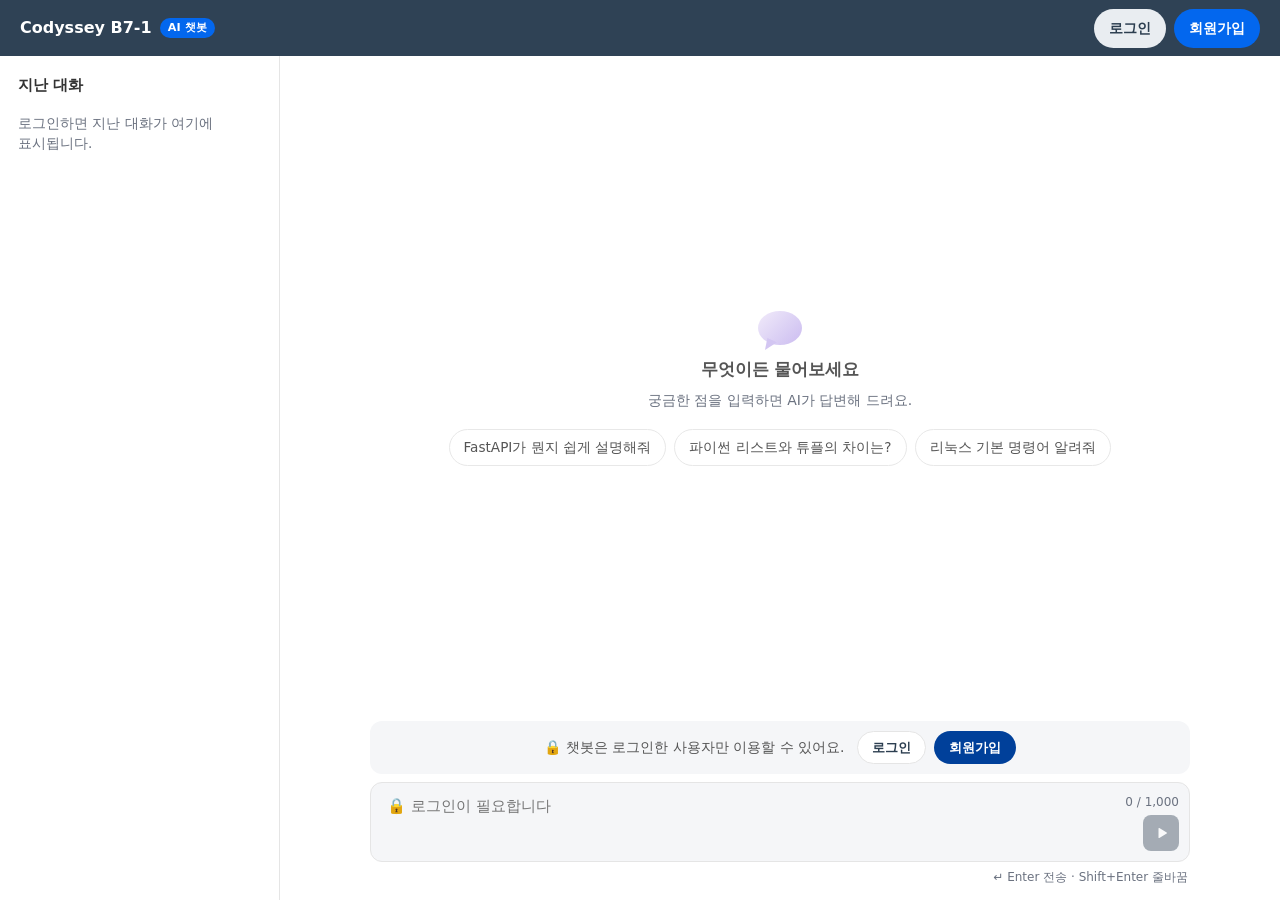
<file: templates/index.html>
<!DOCTYPE html>
<html lang="ko">
<head>
  <meta charset="UTF-8">
  <meta name="viewport" content="width=device-width, initial-scale=1.0">
  <title>Codyssey B7-1 AI Chatbot</title>
  <link rel="stylesheet" href="/static/css/style.css">
</head>
<body>
  <!--
    [권태현 전담] 웹 챗봇 단일 페이지 인터페이스
    질문 입력과 AI 응답을 같은 화면의 말풍선으로 보여줍니다.
  -->
  <header class="app-header">
    <button type="button" id="sidebar-toggle" class="icon-btn sidebar-toggle" aria-label="지난 대화 보기" aria-controls="history-sidebar" aria-expanded="false">☰</button>
    <h1 class="app-title">
      <span class="app-title-text">Codyssey B7-1</span>
      <span class="app-badge">AI 챗봇</span>
    </h1>
    <div id="auth-info" class="auth-info"></div>
  </header>

  <div id="error-banner" class="error-banner" role="alert" hidden>
    <span id="error-banner-text" class="error-banner-text"></span>
    <button type="button" id="error-banner-close" class="icon-btn" aria-label="안내 닫기">✕</button>
  </div>

  <div class="app-body">
    <aside id="history-sidebar" class="history-sidebar" aria-label="지난 대화">
      <div class="sidebar-header">
        <h2 class="sidebar-title">지난 대화</h2>
        <span id="history-count" class="history-count" hidden></span>
      </div>
      <p id="history-status" class="history-status">로그인하면 지난 대화가 여기에 표시됩니다.</p>
      <ul id="history-list" class="history-list"></ul>
    </aside>
    <div id="sidebar-backdrop" class="sidebar-backdrop" hidden></div>

    <main class="chat-panel">
      <section id="chat-messages" class="chat-messages" role="log" aria-live="polite" aria-label="대화 내용">
        <!-- 대화가 없을 때만 보이는 안내 (말풍선이 생기면 CSS가 숨김) -->
        <div class="welcome empty-state">
          <span class="empty-icon" aria-hidden="true"></span>
          <p class="empty-title">무엇이든 물어보세요</p>
          <p class="empty-desc">궁금한 점을 입력하면 AI가 답변해 드려요.</p>
          <div class="suggestions" role="group" aria-label="추천 질문">
            <button type="button" class="suggestion-chip">FastAPI가 뭔지 쉽게 설명해줘</button>
            <button type="button" class="suggestion-chip">파이썬 리스트와 튜플의 차이는?</button>
            <button type="button" class="suggestion-chip">리눅스 기본 명령어 알려줘</button>
          </div>
        </div>
      </section>

      <!-- 비로그인 상태가 기본: 로그인이 확인되면 app.js가 안내를 숨기고 입력창을 풀어줌 -->
      <div id="login-notice" class="login-notice">
        <span>🔒 챗봇은 로그인한 사용자만 이용할 수 있어요.</span>
        <span class="login-notice-actions">
          <button type="button" class="btn btn-secondary" data-open-modal="login">로그인</button>
          <button type="button" class="btn btn-primary" data-open-modal="register">회원가입</button>
        </span>
      </div>

      <form id="chat-form" class="chat-form" autocomplete="off">
        <div class="composer">
          <label for="chat-input" class="visually-hidden">질문 입력</label>
          <textarea id="chat-input" name="prompt" rows="1" placeholder="🔒 로그인이 필요합니다" disabled></textarea>
          <span id="char-count" class="char-count">0 / 1,000</span>
          <button type="submit" id="send-btn" class="send-btn" aria-label="전송" disabled>
            <svg viewBox="0 0 24 24" aria-hidden="true" focusable="false"><path fill="currentColor" d="M6 4.5v15a1 1 0 0 0 1.5.86l12.5-7.5a1 1 0 0 0 0-1.72L7.5 3.64A1 1 0 0 0 6 4.5z"/></svg>
          </button>
        </div>
        <div class="chat-form-footer">
          <p id="input-hint" class="input-hint" role="alert" hidden></p>
          <span class="keyboard-hint">↵ Enter 전송 · Shift+Enter 줄바꿈</span>
        </div>
      </form>
    </main>
  </div>

  <dialog id="auth-modal" class="modal" aria-labelledby="auth-modal-title">
    <div class="modal-content">
      <div class="modal-header">
        <h2 id="auth-modal-title" class="modal-title">Codyssey 챗봇 계정</h2>
        <button type="button" class="icon-btn" data-close-modal aria-label="닫기">✕</button>
      </div>

      <div class="modal-tabs" role="tablist" aria-label="로그인 또는 회원가입">
        <button type="button" id="tab-login" class="modal-tab" role="tab" data-auth-mode="login" aria-controls="login-form" aria-selected="true">로그인</button>
        <button type="button" id="tab-register" class="modal-tab" role="tab" data-auth-mode="register" aria-controls="register-form" aria-selected="false">회원가입</button>
      </div>

      <form id="login-form" class="auth-form" role="tabpanel" aria-labelledby="tab-login">
        <label>
          <span class="field-label">아이디</span>
          <input name="username" type="text" autocomplete="username" autocapitalize="none" spellcheck="false" required>
        </label>
        <label>
          <span class="field-label">비밀번호</span>
          <input name="password" type="password" autocomplete="current-password" required>
        </label>
        <p id="login-message" class="form-message" aria-live="polite"></p>
        <button type="submit" class="btn btn-primary">로그인</button>
      </form>

      <form id="register-form" class="auth-form" role="tabpanel" aria-labelledby="tab-register" hidden>
        <label>
          <span class="field-label">아이디 <span class="field-hint">영문·숫자 3~50자</span></span>
          <!-- 신재은 회원가입 규칙(UserCreate)과 같게: 영문 대소문자·숫자만 3~50자 -->
          <input name="username" type="text" autocomplete="username" autocapitalize="none" spellcheck="false" minlength="3" maxlength="50" pattern="[A-Za-z0-9]+" title="영문과 숫자만, 3~50자로 입력해주세요." required>
        </label>
        <label>
          <span class="field-label">비밀번호 <span class="field-hint">4~100자</span></span>
          <input name="password" type="password" autocomplete="new-password" minlength="4" maxlength="100" required>
        </label>
        <label>
          <span class="field-label">비밀번호 확인</span>
          <input name="passwordConfirm" type="password" autocomplete="new-password" minlength="4" maxlength="100" required>
        </label>
        <p id="register-message" class="form-message" aria-live="polite"></p>
        <button type="submit" class="btn btn-primary">회원가입</button>
      </form>
    </div>
  </dialog>

  <script src="/static/js/app.js"></script>
</body>
</html>
</file>
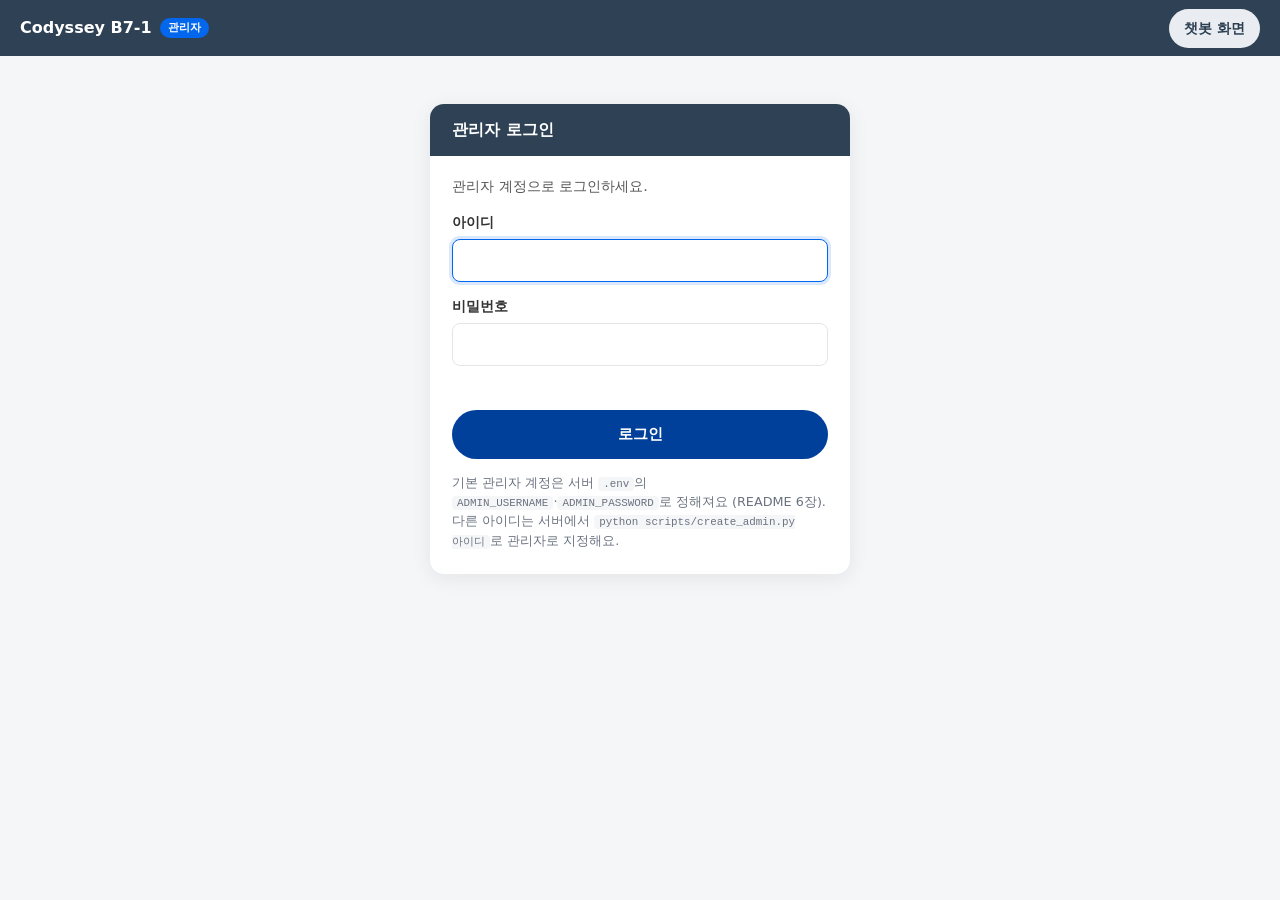
<file: templates/admin.html>
<!DOCTYPE html>
<html lang="ko">
<head>
  <meta charset="UTF-8">
  <meta name="viewport" content="width=device-width, initial-scale=1.0">
  <meta name="robots" content="noindex">
  <title>관리자 화면 | Codyssey B7-1</title>
  <link rel="stylesheet" href="/static/css/style.css">
  <link rel="stylesheet" href="/static/css/admin.css">
</head>
<body class="admin-page">
  <!--
    [권태현 전담] 운영 관리자 화면
    관리자 계정으로 로그인하면 서비스 상태, 요청 로그, 대화 로그, 요청 ID 추적을 볼 수 있습니다.
    화면 파일은 누구나 받을 수 있지만 데이터는 없고, 데이터는 관리자 API(/api/admin)가
    요청마다 관리자 계정인지 확인한 뒤에만 보냅니다.
  -->
  <header class="app-header">
    <h1 class="app-title">
      <span class="app-title-text">Codyssey B7-1</span>
      <span class="app-badge">관리자</span>
    </h1>
    <div id="admin-auth" class="auth-info">
      <a class="btn btn-light" href="/">챗봇 화면</a>
    </div>
  </header>

  <div id="error-banner" class="error-banner" role="alert" hidden>
    <span id="error-banner-text" class="error-banner-text"></span>
    <button type="button" id="error-banner-close" class="icon-btn" aria-label="안내 닫기">✕</button>
  </div>

  <main id="admin-main" class="admin-main">
    <p id="boot-status" class="boot-status">관리자 정보를 확인하는 중...</p>

    <!-- 로그인하지 않았거나 로그인이 만료된 경우 -->
    <section id="login-view" class="gate" hidden aria-labelledby="login-title">
      <div class="gate-card">
        <div class="gate-header">
          <h2 id="login-title" class="gate-title">관리자 로그인</h2>
        </div>
        <form id="admin-login-form" class="auth-form" autocomplete="on">
          <p id="login-notice" class="gate-desc">관리자 계정으로 로그인하세요.</p>
          <label>
            <span class="field-label">아이디</span>
            <input name="username" type="text" autocomplete="username" autocapitalize="none" spellcheck="false" required>
          </label>
          <label>
            <span class="field-label">비밀번호</span>
            <input name="password" type="password" autocomplete="current-password" required>
          </label>
          <p id="admin-login-message" class="form-message" aria-live="polite"></p>
          <button type="submit" class="btn btn-primary">로그인</button>
          <p class="gate-help">기본 관리자 계정은 서버 <code>.env</code>의 <code>ADMIN_USERNAME</code>·<code>ADMIN_PASSWORD</code>로 정해져요 (README 6장). 다른 아이디는 서버에서 <code>python scripts/create_admin.py 아이디</code>로 관리자로 지정해요.</p>
        </form>
      </div>
    </section>

    <!-- 로그인했지만 관리자가 아닌 경우 -->
    <section id="denied-view" class="gate" hidden aria-labelledby="denied-title">
      <div class="gate-card">
        <div class="gate-header">
          <h2 id="denied-title" class="gate-title">관리자만 사용할 수 있는 화면입니다</h2>
        </div>
        <div class="gate-body">
          <p id="denied-text" class="gate-desc"></p>
          <div class="gate-actions">
            <a class="btn btn-primary" href="/">챗봇으로 돌아가기</a>
            <button type="button" id="switch-account" class="btn btn-secondary">다른 계정으로 로그인</button>
          </div>
        </div>
      </div>
    </section>

    <!-- 관리자 화면 -->
    <div id="dashboard" class="dashboard" hidden>
      <nav class="admin-tabs" role="tablist" aria-label="관리자 메뉴">
        <button type="button" id="tab-overview" class="admin-tab" role="tab" data-tab="overview" aria-controls="panel-overview" aria-selected="true">서비스 상태</button>
        <button type="button" id="tab-requests" class="admin-tab" role="tab" data-tab="requests" aria-controls="panel-requests" aria-selected="false" tabindex="-1">요청 로그</button>
        <button type="button" id="tab-chats" class="admin-tab" role="tab" data-tab="chats" aria-controls="panel-chats" aria-selected="false" tabindex="-1">대화 로그</button>
        <button type="button" id="tab-trace" class="admin-tab" role="tab" data-tab="trace" aria-controls="panel-trace" aria-selected="false" tabindex="-1">요청 추적</button>
      </nav>

      <!-- 1. 서비스 상태 -->
      <section id="panel-overview" class="panel" role="tabpanel" aria-labelledby="tab-overview">
        <div class="panel-head">
          <div>
            <h2 class="panel-title">서비스 상태</h2>
            <p id="overview-updated" class="panel-desc">헬스체크(/health)와 요청 로그·대화 로그를 모아 보여줍니다.</p>
          </div>
          <button type="button" id="overview-refresh" class="btn btn-secondary">새로고침</button>
        </div>
        <div id="overview-content" class="panel-content">
          <article class="card health-card" aria-labelledby="health-title">
            <div class="card-head">
              <h3 id="health-title" class="card-title">헬스체크</h3>
              <span id="health-status"></span>
            </div>
            <dl id="health-facts" class="facts"></dl>
          </article>

          <div id="kpi-grid" class="kpi-grid" aria-label="주요 지표"></div>

          <div class="card-grid">
            <article class="card" aria-labelledby="failures-title">
              <div class="card-head">
                <h3 id="failures-title" class="card-title">대화 실패 종류</h3>
                <span class="card-note">전체 기간</span>
              </div>
              <ul id="failure-bars" class="bar-list"></ul>
            </article>
            <article class="card" aria-labelledby="codes-title">
              <div class="card-head">
                <h3 id="codes-title" class="card-title">많이 난 오류 코드</h3>
                <span class="card-note">최근 24시간</span>
              </div>
              <ul id="error-code-bars" class="bar-list"></ul>
            </article>
          </div>

          <article class="card" aria-labelledby="recent-errors-title">
            <div class="card-head">
              <h3 id="recent-errors-title" class="card-title">최근 오류 요청</h3>
              <span class="card-note">상태 코드 400 이상, 최신 10건</span>
            </div>
            <div class="table-wrap">
              <table class="data-table">
                <thead>
                  <tr><th scope="col">시각</th><th scope="col">상태</th><th scope="col">요청</th><th scope="col">오류 코드</th><th scope="col">사용자</th><th scope="col" class="num">응답 시간</th><th scope="col">요청 ID</th></tr>
                </thead>
                <tbody id="recent-errors-body"></tbody>
              </table>
            </div>
          </article>
        </div>
      </section>

      <!-- 2. 요청 로그 -->
      <section id="panel-requests" class="panel" role="tabpanel" aria-labelledby="tab-requests" hidden>
        <div class="panel-head">
          <div>
            <h2 class="panel-title">요청 로그</h2>
            <p class="panel-desc">API 요청마다 한 줄씩 저장된 기록입니다 (request_logs). 요청 ID를 누르면 그 요청의 전체 기록을 봅니다.</p>
          </div>
        </div>
        <form id="requests-filter" class="filter-row" aria-label="요청 로그 조건">
          <label class="filter-field">
            <span class="filter-label">기간</span>
            <select name="since_hours">
              <option value="">전체 기간</option>
              <option value="1">최근 1시간</option>
              <option value="24">최근 24시간</option>
              <option value="168">최근 7일</option>
            </select>
          </label>
          <label class="filter-field">
            <span class="filter-label">상태</span>
            <select name="status">
              <option value="all">전체</option>
              <option value="errors">오류만 (4xx·5xx)</option>
              <option value="2xx">성공 (2xx)</option>
              <option value="4xx">요청 오류 (4xx)</option>
              <option value="5xx">서버 오류 (5xx)</option>
            </select>
          </label>
          <label class="filter-field">
            <span class="filter-label">주소</span>
            <input name="path" type="text" placeholder="예: /api/chat" maxlength="255" autocapitalize="none" spellcheck="false">
          </label>
          <label class="filter-field">
            <span class="filter-label">사용자</span>
            <input name="username" type="text" placeholder="아이디" maxlength="50" autocapitalize="none" spellcheck="false">
          </label>
          <label class="filter-field">
            <span class="filter-label">오류 코드</span>
            <input name="error_code" type="text" placeholder="예: AI_TIMEOUT" maxlength="50" autocapitalize="characters" spellcheck="false">
          </label>
          <label class="filter-field filter-narrow">
            <span class="filter-label">느린 요청 (ms 이상)</span>
            <input name="min_duration_ms" type="number" min="0" step="100" placeholder="예: 1000" inputmode="numeric">
          </label>
          <label class="filter-check">
            <input name="exclude_admin" type="checkbox" checked>
            <span>관리자 화면 요청 빼기</span>
          </label>
          <div class="filter-actions">
            <button type="submit" class="btn btn-primary">조회</button>
            <button type="button" id="requests-reset" class="btn btn-secondary">초기화</button>
          </div>
        </form>
        <div id="requests-content" class="panel-content">
          <div class="table-wrap">
            <table class="data-table">
              <thead>
                <tr><th scope="col">시각</th><th scope="col">상태</th><th scope="col">요청</th><th scope="col" class="num">응답 시간</th><th scope="col">사용자</th><th scope="col">오류 코드</th><th scope="col">IP</th><th scope="col">요청 ID</th></tr>
              </thead>
              <tbody id="requests-body"></tbody>
            </table>
          </div>
          <div class="pager">
            <span id="requests-range" class="pager-range"></span>
            <span class="pager-buttons">
              <button type="button" id="requests-prev" class="btn btn-secondary">이전</button>
              <button type="button" id="requests-next" class="btn btn-secondary">다음</button>
            </span>
          </div>
        </div>
      </section>

      <!-- 3. 대화 로그 -->
      <section id="panel-chats" class="panel" role="tabpanel" aria-labelledby="tab-chats" hidden>
        <div class="panel-head">
          <div>
            <h2 class="panel-title">대화 로그</h2>
            <p class="panel-desc">모든 사용자의 질문과 AI 응답 기록입니다 (chat_logs). 실패한 대화는 실패 종류와 AI 응답 시간을 함께 봅니다.</p>
          </div>
        </div>
        <form id="chats-filter" class="filter-row" aria-label="대화 로그 조건">
          <label class="filter-field">
            <span class="filter-label">상태</span>
            <select name="status">
              <option value="all">전체</option>
              <option value="FAILED">실패만</option>
              <option value="SUCCESS">성공만</option>
            </select>
          </label>
          <label class="filter-field">
            <span class="filter-label">사용자</span>
            <input name="username" type="text" placeholder="아이디" maxlength="50" autocapitalize="none" spellcheck="false">
          </label>
          <div class="filter-actions">
            <button type="submit" class="btn btn-primary">조회</button>
            <button type="button" id="chats-reset" class="btn btn-secondary">초기화</button>
          </div>
        </form>
        <div id="chats-content" class="panel-content">
          <ul id="chats-list" class="chat-log-list"></ul>
          <div class="pager">
            <span id="chats-range" class="pager-range"></span>
            <span class="pager-buttons">
              <button type="button" id="chats-prev" class="btn btn-secondary">이전</button>
              <button type="button" id="chats-next" class="btn btn-secondary">다음</button>
            </span>
          </div>
        </div>
      </section>

      <!-- 4. 요청 추적 -->
      <section id="panel-trace" class="panel" role="tabpanel" aria-labelledby="tab-trace" hidden>
        <div class="panel-head">
          <div>
            <h2 class="panel-title">요청 추적</h2>
            <p class="panel-desc">요청 ID 하나로 요청 로그, 대화 로그, 서버 로그(server.log)를 이어서 봅니다.</p>
          </div>
        </div>
        <form id="trace-form" class="filter-row" aria-label="요청 ID로 추적">
          <label class="filter-field filter-wide">
            <span class="filter-label">요청 ID</span>
            <input name="request_id" type="text" placeholder="예: 1a2b3c4d" maxlength="16" autocapitalize="none" spellcheck="false" required>
          </label>
          <div class="filter-actions">
            <button type="submit" class="btn btn-primary">추적</button>
          </div>
          <p class="filter-help">요청 ID는 화면의 오류 안내, 오류 응답의 request_id, 응답 헤더 X-Request-ID에 있는 8자리 값입니다.</p>
        </form>
        <div id="trace-content" class="panel-content">
          <p id="trace-empty" class="empty-note">요청 ID를 입력하거나, 다른 탭에서 요청 ID를 누르세요.</p>
          <div id="trace-result" class="trace-result" hidden>
            <article class="card" aria-labelledby="trace-request-title">
              <div class="card-head">
                <h3 id="trace-request-title" class="card-title">요청 로그</h3>
                <span class="card-note">request_logs</span>
              </div>
              <div id="trace-request"></div>
            </article>
            <article class="card" aria-labelledby="trace-chat-title">
              <div class="card-head">
                <h3 id="trace-chat-title" class="card-title">대화 로그</h3>
                <span class="card-note">chat_logs</span>
              </div>
              <div id="trace-chat"></div>
            </article>
            <article class="card" aria-labelledby="trace-server-title">
              <div class="card-head">
                <h3 id="trace-server-title" class="card-title">서버 로그에서 찾기</h3>
                <span class="card-note">server.log</span>
              </div>
              <p class="card-desc">서버 로그의 모든 줄은 [요청 ID]로 시작합니다. 서버를 실행한 폴더에서 아래 명령으로 이 요청의 로그만 볼 수 있습니다.</p>
              <div id="trace-commands" class="command-list"></div>
            </article>
          </div>
        </div>
      </section>
    </div>
  </main>

  <div id="chart-tooltip" class="chart-tooltip" role="tooltip" hidden></div>
  <script src="/static/js/admin.js"></script>
</body>
</html>
</file>
<file: static/css/style.css>
/*
 * [권태현 전담] 웹 챗봇 반응형 스타일시트
 * 코디세이 학습 화면(학습용 챗봇 패널)의 라이트 테마를 참고했습니다.
 * 색상·간격은 :root 변수로 관리합니다.
 */

:root {
  /* 코디세이 화면에서 뽑은 색 (흰 글자를 올리는 색은 명도 대비 4.5:1 이상이 되도록 일부 조정) */
  --color-brand: #00409a;          /* 대표 파랑: 메인 화면 시작 버튼 */
  --color-brand-hover: #003583;
  --color-brand-bright: #0367ee;   /* 밝은 파랑: 레벨 배지 #0470fc를 대비 기준에 맞게 조정 */
  --color-slate: #2c3e50;          /* 챗봇 패널의 전송·생성 버튼 */
  --color-slate-hover: #223140;
  --color-header: #2f4255;         /* 챗봇 패널 머리줄 */

  --color-bg: #ffffff;
  --color-surface: #ffffff;
  --color-surface-muted: #f5f6f8;
  --color-bubble-ai: #f1f3f6;
  --color-border: #e5e5e5;
  --color-border-strong: #d3d8de;
  --color-text: #333333;
  --color-text-sub: #555555;
  --color-text-muted: #6b7280;     /* 참고 화면의 #999는 흰 바탕 대비가 부족해 진하게 조정 */
  --color-on-dark: #ffffff;
  --color-danger: #c41e43;
  --color-danger-strong: #d42a4e;  /* 경험치 배지 분홍빨강 #ec3e5f를 대비 기준에 맞게 조정 */
  --color-danger-bg: #fdeef1;
  --color-danger-border: #f6c7d1;
  --color-success: #1b7f3b;

  --radius-bubble: 14px;
  --radius-control: 8px;
  --radius-box: 12px;
  --radius-pill: 999px;
  --shadow-md: 0 12px 32px rgba(16, 24, 40, 0.18);
  --focus-ring: 0 0 0 3px rgba(3, 103, 238, 0.15);
  --header-height: 56px;
  --content-width: 820px;
  font-family: "Pretendard", "Apple SD Gothic Neo", "Malgun Gothic", system-ui, -apple-system, "Segoe UI", sans-serif;
}

*,
*::before,
*::after {
  box-sizing: border-box;
}

/* display를 지정한 요소도 hidden 속성이 있으면 확실히 숨김 */
[hidden] {
  display: none !important;
}

html,
body {
  height: 100%;
}

body {
  margin: 0;
  display: flex;
  flex-direction: column;
  height: 100vh;
  height: 100dvh;
  background: var(--color-bg);
  color: var(--color-text);
  line-height: 1.5;
  /* 한국어 단어가 음절 중간에서 줄바꿈되지 않게 함 (끊을 곳이 없는 긴 문자열은 .message의 overflow-wrap이 처리) */
  word-break: keep-all;
}

/* ---------- 버튼 ---------- */
.btn {
  display: inline-flex;
  align-items: center;
  justify-content: center;
  gap: 6px;
  padding: 8px 14px;
  border: 1px solid transparent;
  border-radius: var(--radius-control);
  font: inherit;
  font-size: 0.875rem;
  font-weight: 600;
  white-space: nowrap;
  cursor: pointer;
  transition: background-color 0.15s ease, border-color 0.15s ease, opacity 0.15s ease;
}

.btn:focus-visible {
  outline: 2px solid var(--color-brand-bright);
  outline-offset: 2px;
}

/* 링크(a)로 만든 버튼도 버튼처럼 밑줄 없이 표시 (관리자 화면 링크 등) */
a.btn {
  text-decoration: none;
}

.btn:disabled {
  opacity: 0.5;
  cursor: not-allowed;
}

/* 대표 버튼: 메인 화면 시작 버튼처럼 진한 파랑 알약 모양 */
.btn-primary {
  border-radius: var(--radius-pill);
  background: var(--color-brand);
  color: var(--color-on-dark);
}

.btn-primary:hover:not(:disabled) {
  background: var(--color-brand-hover);
}

.btn-secondary {
  background: var(--color-surface);
  border-color: var(--color-border);
  color: var(--color-slate);
}

.btn-secondary:hover:not(:disabled) {
  border-color: var(--color-border-strong);
  background: var(--color-surface-muted);
}

/* 어두운 머리줄 위 버튼 */
.btn-light {
  border-radius: var(--radius-pill);
  background: #e9edf1;
  color: var(--color-slate);
}

.btn-light:hover:not(:disabled) {
  background: #ffffff;
}

.btn-bright {
  border-radius: var(--radius-pill);
  background: var(--color-brand-bright);
  color: var(--color-on-dark);
}

.btn-bright:hover:not(:disabled) {
  background: #0259d1;
}

.icon-btn {
  display: inline-flex;
  align-items: center;
  justify-content: center;
  width: 36px;
  height: 36px;
  padding: 0;
  border: none;
  border-radius: var(--radius-control);
  background: transparent;
  color: inherit;
  font-size: 1rem;
  cursor: pointer;
}

.icon-btn:hover {
  background: var(--color-surface-muted);
}

.icon-btn:focus-visible {
  outline: 2px solid var(--color-brand-bright);
  outline-offset: 2px;
}

/* ---------- 머리줄 (챗봇 패널 머리줄처럼 짙은 남회색) ---------- */
.app-header {
  display: flex;
  align-items: center;
  gap: 12px;
  height: var(--header-height);
  padding: 0 20px;
  background: var(--color-header);
  color: var(--color-on-dark);
  flex-shrink: 0;
}

.app-header .icon-btn:hover {
  background: rgba(255, 255, 255, 0.12);
}

.app-header :focus-visible {
  outline-color: #ffffff;
}

.app-title {
  display: flex;
  flex: 1;
  align-items: center;
  gap: 8px;
  min-width: 0;
  margin: 0;
  font-size: 1rem;
  font-weight: 700;
  white-space: nowrap;
}

.app-title-text {
  overflow: hidden;
  text-overflow: ellipsis;
}

/* 레벨 배지처럼 밝은 파랑 알약 */
.app-badge {
  flex-shrink: 0;
  padding: 2px 8px;
  border-radius: var(--radius-pill);
  background: var(--color-brand-bright);
  font-size: 0.7rem;
  font-weight: 700;
  letter-spacing: 0.02em;
}

.auth-info {
  display: flex;
  align-items: center;
  gap: 8px;
  font-size: 0.875rem;
}

.auth-user {
  display: inline-flex;
  align-items: center;
  gap: 8px;
  min-width: 0;
  font-weight: 700;
}

.auth-user-name {
  max-width: 200px;
  overflow: hidden;
  white-space: nowrap;
  text-overflow: ellipsis;
}

/* 기본 프로필 원 (머리·몸 모양을 배경 그라디언트로 그림) */
.avatar {
  flex-shrink: 0;
  width: 28px;
  height: 28px;
  border-radius: 50%;
  background:
    radial-gradient(circle at 50% 38%, #9aa5b4 0 21%, transparent 22%),
    radial-gradient(ellipse 58% 40% at 50% 100%, #9aa5b4 0 98%, transparent 100%),
    #e3e7ec;
}

/* ---------- 상단 에러 안내 배너 ---------- */
.error-banner {
  display: flex;
  align-items: center;
  gap: 12px;
  padding: 8px 12px 8px 20px;
  background: var(--color-danger-bg);
  border-bottom: 1px solid var(--color-danger-border);
  color: var(--color-danger);
  font-size: 0.875rem;
  flex-shrink: 0;
}

.error-banner-text {
  flex: 1;
}

.error-banner .icon-btn {
  width: 30px;
  height: 30px;
  font-size: 0.85rem;
}

.error-banner .icon-btn:hover {
  background: rgba(196, 30, 67, 0.1);
}

/* ---------- 본문 / 대화 영역 ---------- */
.app-body {
  display: flex;
  flex: 1;
  min-height: 0;
}

.chat-panel {
  display: flex;
  flex: 1;
  flex-direction: column;
  min-width: 0;
  min-height: 0;
  background: var(--color-surface);
}

.chat-messages {
  display: flex;
  flex: 1;
  flex-direction: column;
  gap: 14px;
  overflow-y: auto;
  /* 넓은 화면에서는 대화 폭을 --content-width로 제한하고 가운데 정렬 */
  padding: 24px max(16px, calc((100% - var(--content-width)) / 2));
}

/* ---------- 빈 대화 안내 (챗봇 패널의 '무엇이든 물어보세요' 화면) ---------- */
.empty-state {
  display: flex;
  flex-direction: column;
  align-items: center;
  gap: 8px;
  margin: auto; /* 대화가 없을 때 대화 영역 한가운데에 표시 */
  padding: 24px 0;
  text-align: center;
}

/* 말풍선(대기 중 말풍선 포함)이 하나라도 생기면 안내를 숨김 */
.chat-messages:has(.message) .empty-state {
  display: none;
}

/* 연보라 말풍선 아이콘 */
.empty-icon {
  position: relative;
  width: 44px;
  height: 34px;
  margin-bottom: 4px;
  border-radius: 50%;
  background: linear-gradient(135deg, #f1ebfa, #cbbcf0);
}

.empty-icon::after {
  content: "";
  position: absolute;
  bottom: -5px;
  left: 7px;
  width: 12px;
  height: 12px;
  background: #d3c6f2;
  clip-path: polygon(0 100%, 20% 0, 100% 35%);
}

.empty-title {
  margin: 0;
  color: var(--color-text-sub);
  font-size: 1.05rem;
  font-weight: 700;
}

.empty-desc {
  margin: 0;
  color: var(--color-text-muted);
  font-size: 0.875rem;
}

.suggestions {
  display: flex;
  flex-wrap: wrap;
  justify-content: center;
  gap: 8px;
  margin-top: 10px;
}

/* 테두리만 있는 알약 모양 추천 질문 */
.suggestion-chip {
  padding: 7px 14px;
  border: 1px solid #e8e8e8;
  border-radius: var(--radius-pill);
  background: var(--color-surface);
  color: var(--color-text-sub);
  font: inherit;
  font-size: 0.85rem;
  cursor: pointer;
  transition: border-color 0.15s ease, color 0.15s ease;
}

.suggestion-chip:hover {
  border-color: var(--color-brand-bright);
  color: var(--color-brand);
}

.suggestion-chip:focus-visible {
  outline: 2px solid var(--color-brand-bright);
  outline-offset: 2px;
}

/* ---------- 말풍선 ---------- */
.message {
  max-width: min(720px, 85%);
  padding: 10px 14px;
  border-radius: var(--radius-bubble);
  font-size: 0.95rem;
  line-height: 1.6;
  /* AI 응답의 줄바꿈을 그대로 보여주고, 긴 단어·URL도 말풍선 안에서 줄바꿈 */
  white-space: pre-wrap;
  overflow-wrap: anywhere;
}

.message.user {
  align-self: flex-end;
  background: var(--color-brand);
  color: var(--color-on-dark);
  border-bottom-right-radius: 4px;
}

.message.assistant {
  align-self: flex-start;
  background: var(--color-bubble-ai);
  color: var(--color-text);
  border-bottom-left-radius: 4px;
}

.message.failed {
  background: var(--color-danger-bg);
  border: 1px solid var(--color-danger-border);
  color: var(--color-danger);
}

/* AI 응답 대기 중: 점 3개가 차례로 튀는 애니메이션 */
.message.loading {
  color: var(--color-text-muted);
}

.typing {
  display: inline-flex;
  align-items: center;
  gap: 5px;
  height: 1.5em;
}

.typing span {
  width: 7px;
  height: 7px;
  border-radius: 50%;
  background: currentColor;
  opacity: 0.35;
  animation: typing-bounce 1.2s infinite ease-in-out;
}

.typing span:nth-child(2) {
  animation-delay: 0.15s;
}

.typing span:nth-child(3) {
  animation-delay: 0.3s;
}

@keyframes typing-bounce {
  0%,
  80%,
  100% {
    transform: translateY(0);
    opacity: 0.35;
  }

  40% {
    transform: translateY(-5px);
    opacity: 1;
  }
}

@media (prefers-reduced-motion: reduce) {
  .typing span {
    animation: none;
    opacity: 0.6;
  }
}

/* ---------- 입력 영역 (챗봇 패널처럼 테두리 상자 안에 입력창·글자 수·전송 버튼) ---------- */
.chat-form {
  padding: 8px max(16px, calc((100% - var(--content-width)) / 2)) 14px;
  background: var(--color-surface);
  flex-shrink: 0;
}

.composer {
  display: grid;
  grid-template-columns: 1fr auto;
  grid-template-rows: auto 1fr;
  gap: 4px 12px;
  padding: 10px 10px 10px 16px;
  border: 1px solid var(--color-border);
  border-radius: var(--radius-box);
  background: var(--color-surface);
  transition: border-color 0.15s ease, box-shadow 0.15s ease;
}

.composer:focus-within {
  border-color: var(--color-brand-bright);
  box-shadow: var(--focus-ring);
}

.composer:has(textarea:disabled) {
  background: var(--color-surface-muted);
}

.composer textarea {
  grid-row: 1 / span 2;
  grid-column: 1;
  min-height: 48px;
  max-height: 160px;
  padding: 2px 0;
  border: none;
  background: transparent;
  color: var(--color-text);
  font: inherit;
  font-size: 0.95rem;
  line-height: 1.5;
  resize: none;
}

.composer textarea:focus {
  outline: none;
}

.composer textarea:disabled {
  cursor: not-allowed;
}

.char-count {
  grid-row: 1;
  grid-column: 2;
  justify-self: end;
  color: var(--color-text-muted);
  font-size: 0.75rem;
  font-variant-numeric: tabular-nums;
  white-space: nowrap;
}

.char-count.over {
  color: var(--color-danger);
  font-weight: 700;
}

/* 챗봇 패널의 정사각형 전송 버튼 */
.send-btn {
  display: inline-flex;
  grid-row: 2;
  grid-column: 2;
  align-items: center;
  align-self: end;
  justify-content: center;
  justify-self: end;
  width: 36px;
  height: 36px;
  padding: 0;
  border: none;
  border-radius: var(--radius-control);
  background: var(--color-slate);
  color: var(--color-on-dark);
  cursor: pointer;
  transition: background-color 0.15s ease, opacity 0.15s ease;
}

.send-btn svg {
  width: 14px;
  height: 14px;
  margin-left: 2px; /* 삼각형 아이콘을 눈으로 보기에 가운데로 */
}

.send-btn:hover:not(:disabled) {
  background: var(--color-slate-hover);
}

.send-btn:focus-visible {
  outline: 2px solid var(--color-brand-bright);
  outline-offset: 2px;
}

.send-btn:disabled {
  opacity: 0.4;
  cursor: not-allowed;
}

.chat-form-footer {
  display: flex;
  align-items: center;
  gap: 8px;
  min-height: 1.2em;
  padding: 6px 2px 0;
}

.input-hint {
  margin: 0;
  color: var(--color-danger);
  font-size: 0.8rem;
}

.keyboard-hint {
  margin-left: auto;
  color: var(--color-text-muted);
  font-size: 0.75rem;
  white-space: nowrap;
}

/* ---------- 비로그인 안내 ---------- */
.login-notice {
  display: flex;
  flex-wrap: wrap;
  align-items: center;
  justify-content: center;
  gap: 8px 12px;
  margin: 0 max(16px, calc((100% - var(--content-width)) / 2));
  padding: 10px 16px;
  border-radius: var(--radius-box);
  background: var(--color-surface-muted);
  color: var(--color-text-sub);
  font-size: 0.875rem;
  text-align: center;
}

.login-notice-actions {
  display: inline-flex;
  gap: 8px;
}

.login-notice .btn {
  padding: 6px 14px;
  font-size: 0.8rem;
}

.login-notice .btn-secondary {
  border-radius: var(--radius-pill);
}

/* ---------- 로그인 / 회원가입 모달 ---------- */
.modal {
  width: min(400px, calc(100% - 32px));
  padding: 0;
  border: none;
  border-radius: 14px;
  background: var(--color-surface);
  color: var(--color-text);
  box-shadow: var(--shadow-md);
  overflow: hidden;
}

.modal::backdrop {
  background: rgba(2, 17, 36, 0.55);
}

.modal-header {
  display: flex;
  align-items: center;
  justify-content: space-between;
  padding: 10px 10px 10px 20px;
  background: var(--color-header);
  color: var(--color-on-dark);
}

.modal-header .icon-btn:hover {
  background: rgba(255, 255, 255, 0.12);
}

.modal-header .icon-btn:focus-visible {
  outline-color: #ffffff;
}

.modal-title {
  margin: 0;
  font-size: 1rem;
}

/* 챗봇 패널의 '대화' 탭처럼 글자 아래 밑줄 */
.modal-tabs {
  display: flex;
  gap: 20px;
  margin: 0 22px;
  border-bottom: 1px solid var(--color-border);
}

.modal-tab {
  padding: 14px 2px 10px;
  border: none;
  border-bottom: 2px solid transparent;
  background: none;
  color: var(--color-text-muted);
  font: inherit;
  font-weight: 600;
  cursor: pointer;
}

.modal-tab[aria-selected="true"] {
  color: var(--color-text);
  border-bottom-color: var(--color-slate);
}

.modal-tab:focus-visible {
  outline: 2px solid var(--color-brand-bright);
  outline-offset: 2px;
}

.auth-form {
  display: grid;
  gap: 14px;
  padding: 20px 22px 24px;
}

.auth-form label {
  display: grid;
  gap: 6px;
  font-size: 0.875rem;
  font-weight: 600;
}

.field-hint {
  color: var(--color-text-muted);
  font-size: 0.8rem;
  font-weight: 400;
}

.auth-form input {
  padding: 10px 12px;
  border: 1px solid var(--color-border);
  border-radius: var(--radius-control);
  background: var(--color-surface);
  color: var(--color-text);
  font: inherit;
  font-weight: 400;
}

.auth-form input:focus {
  outline: none;
  border-color: var(--color-brand-bright);
  box-shadow: var(--focus-ring);
}

.auth-form .btn {
  padding: 12px 14px;
  font-size: 0.95rem;
}

.form-message {
  min-height: 1.2em;
  margin: 0;
  font-size: 0.85rem;
  white-space: pre-line; /* 항목별 안내가 여러 개면 한 줄씩 표시 */
}

.form-message.error {
  color: var(--color-danger);
}

.form-message.success {
  color: var(--color-success);
}

/* ---------- 지난 대화 사이드바 (챗봇 패널의 대화 이력 목록) ---------- */
.sidebar-toggle {
  display: none;
}

.history-sidebar {
  display: flex;
  flex-direction: column;
  gap: 10px;
  width: 280px;
  flex-shrink: 0;
  padding: 18px 14px;
  background: var(--color-surface);
  border-right: 1px solid var(--color-border);
  overflow-y: auto;
}

.sidebar-header {
  display: flex;
  align-items: baseline;
  justify-content: space-between;
  margin: 0 4px 2px;
}

.sidebar-title {
  margin: 0;
  color: var(--color-text);
  font-size: 0.95rem;
  font-weight: 700;
}

.history-count {
  color: var(--color-text-muted);
  font-size: 0.8rem;
}

.history-status {
  margin: 4px;
  color: var(--color-text-muted);
  font-size: 0.85rem;
}

.history-list {
  display: grid;
  gap: 8px;
  margin: 0;
  padding: 0;
  list-style: none;
}

/* 테두리 있는 카드 모양 항목: 제목 한 줄 + 날짜 */
.history-item {
  display: grid;
  gap: 3px;
  width: 100%;
  padding: 10px 12px;
  border: 1px solid #ececec;
  border-radius: var(--radius-control);
  background: var(--color-surface);
  color: inherit;
  font: inherit;
  text-align: left;
  cursor: pointer;
  transition: border-color 0.15s ease, background-color 0.15s ease;
}

.history-item:hover {
  border-color: var(--color-border-strong);
  background: var(--color-surface-muted);
}

.history-item:focus-visible {
  outline: 2px solid var(--color-brand-bright);
  outline-offset: 1px;
}

.history-item-title {
  overflow: hidden;
  color: var(--color-text);
  font-size: 0.875rem;
  font-weight: 600;
  white-space: nowrap;
  text-overflow: ellipsis;
}

.history-item-meta {
  display: flex;
  align-items: center;
  gap: 6px;
  color: var(--color-text-muted);
  font-size: 0.75rem;
}

/* 경험치 배지처럼 분홍빨강 알약 */
.badge-failed {
  padding: 0 7px;
  border-radius: var(--radius-pill);
  background: var(--color-danger-strong);
  color: var(--color-on-dark);
  font-size: 0.7rem;
  font-weight: 700;
  line-height: 1.6;
}

.history-divider {
  align-self: center;
  padding: 2px 12px;
  border-radius: var(--radius-pill);
  background: var(--color-surface-muted);
  color: var(--color-text-muted);
  font-size: 0.75rem;
}

/* 사이드바에서 고른 질문을 대화창에서 잠깐 강조 */
.message.highlight {
  animation: highlight-pulse 1.6s ease-out;
}

@keyframes highlight-pulse {
  0% {
    box-shadow: 0 0 0 4px rgba(3, 103, 238, 0.45);
  }

  100% {
    box-shadow: 0 0 0 0 rgba(3, 103, 238, 0);
  }
}

.sidebar-backdrop {
  display: none;
}

@media (max-width: 768px) {
  .sidebar-toggle {
    display: inline-flex;
  }

  /* 모바일에서는 왼쪽에서 밀려 나오는 서랍으로 바뀜 (닫혀 있을 때는 Tab 이동에서도 제외) */
  .history-sidebar {
    position: fixed;
    top: var(--header-height);
    bottom: 0;
    left: 0;
    z-index: 20;
    width: min(300px, 85vw);
    box-shadow: var(--shadow-md);
    transform: translateX(-100%);
    visibility: hidden;
    transition: transform 0.2s ease, visibility 0.2s;
  }

  body.sidebar-open .history-sidebar {
    transform: none;
    visibility: visible;
  }

  .sidebar-backdrop {
    display: block;
    position: fixed;
    inset: var(--header-height) 0 0 0;
    z-index: 10;
    background: rgba(2, 17, 36, 0.4);
  }
}

@media (prefers-reduced-motion: reduce) {
  .message.highlight {
    animation: none;
    outline: 3px solid var(--color-brand-bright);
  }

  .history-sidebar {
    transition: none;
  }
}

/* 화면에는 숨기고 스크린리더에는 읽히게 하는 유틸리티 */
.visually-hidden {
  position: absolute;
  width: 1px;
  height: 1px;
  margin: -1px;
  padding: 0;
  overflow: hidden;
  clip: rect(0 0 0 0);
  white-space: nowrap;
  border: 0;
}

/* ---------- 모바일 ---------- */
@media (max-width: 640px) {
  .app-header {
    gap: 8px;
    padding: 0 12px;
  }

  .app-title {
    font-size: 0.95rem;
  }

  .auth-info {
    gap: 6px;
  }

  .auth-info .btn {
    padding: 6px 10px;
    font-size: 0.8rem;
  }

  .auth-user-name {
    max-width: 96px;
  }

  .chat-messages {
    padding: 16px 12px;
  }

  .message {
    max-width: 92%;
  }

  .chat-form {
    padding: 8px 12px 12px;
  }

  .login-notice {
    margin: 0 12px;
  }
}

@media (max-width: 480px) {
  /* 관리자 링크까지 있으면 머리줄이 좁아지므로 아이디 글자는 숨기고 프로필 원만 남김 */
  .auth-info:has(.admin-link) .auth-user-name {
    display: none;
  }
}

@media (max-width: 400px) {
  /* 아주 좁은 화면에서는 제목 옆 배지를 숨겨 로그인 버튼 자리를 확보 */
  .app-badge {
    display: none;
  }
}

/* 터치 화면·좁은 화면에서는 물리 키보드 단축키 안내를 숨김 */
@media (max-width: 640px), (pointer: coarse) {
  .keyboard-hint {
    display: none;
  }
}
</file>
<file: static/css/admin.css>
/*
 * [권태현 전담] 운영 관리자 화면 스타일시트
 * 챗봇 화면(style.css)의 색상·글꼴·버튼을 그대로 쓰고, 관리자 화면에 필요한 카드·표·지표만 더합니다.
 * 상태 배지 색은 글자와 배경의 명도 대비가 4.5:1 이상이 되도록 정했습니다 (모두 5.6:1 이상).
 */

:root {
  /* 상태 배지: 색만으로 구분하지 않도록 아이콘(✓ ! ✕)과 상태 코드 글자를 함께 표시 */
  --color-status-ok-bg: #e8f5ec;
  --color-status-ok-text: #1b6e35;
  --color-status-warn-bg: #fdf3e3;
  --color-status-warn-text: #8a4b00;
  --color-status-error-bg: #fdeef1;
  --color-status-error-text: #b0193a;
  --color-status-neutral-bg: #eef0f3;
  --color-status-neutral-text: #4b5563;
  --color-bar: var(--color-brand-bright); /* 막대 하나의 색 (막대 길이가 값을 나타냄) */
  --color-row-line: #eef0f3;
  --admin-width: 1200px;
  --font-mono: ui-monospace, SFMono-Regular, Menlo, Consolas, "Liberation Mono", monospace;
}

/* ---------- 본문 스크롤 영역 ---------- */
.admin-main {
  flex: 1;
  min-height: 0;
  overflow-y: auto;
  background: var(--color-surface-muted);
}

.boot-status {
  margin: 48px auto;
  color: var(--color-text-sub);
  text-align: center;
}

.admin-page code {
  padding: 1px 5px;
  border-radius: 4px;
  background: var(--color-surface-muted);
  font-family: var(--font-mono);
  font-size: 0.85em;
}

/* ---------- 로그인 필요 / 권한 없음 안내 카드 (챗봇 화면의 로그인 창과 같은 모양) ---------- */
.gate {
  display: flex;
  justify-content: center;
  padding: 48px 16px;
}

.gate-card {
  width: min(420px, 100%);
  border-radius: 14px;
  background: var(--color-surface);
  box-shadow: 0 4px 20px rgba(16, 24, 40, 0.08);
  overflow: hidden;
}

.gate-header {
  padding: 14px 22px;
  background: var(--color-header);
  color: var(--color-on-dark);
}

.gate-title {
  margin: 0;
  font-size: 1rem;
}

.gate-body {
  padding: 20px 22px 24px;
}

.gate-desc {
  margin: 0;
  color: var(--color-text-sub);
  font-size: 0.9rem;
}

.gate-help {
  margin: 0;
  color: var(--color-text-muted);
  font-size: 0.8rem;
}

.gate-actions {
  display: flex;
  flex-wrap: wrap;
  gap: 8px;
  margin-top: 18px;
}

.gate-actions .btn-secondary {
  border-radius: var(--radius-pill);
}

/* ---------- 탭 (챗봇 화면 로그인 창의 탭처럼 글자 아래 밑줄) ---------- */
.dashboard {
  min-height: 100%;
}

.admin-tabs {
  position: sticky;
  top: 0;
  z-index: 5;
  display: flex;
  gap: 24px;
  padding: 0 max(16px, calc((100% - var(--admin-width)) / 2));
  border-bottom: 1px solid var(--color-border);
  background: var(--color-surface);
  overflow-x: auto;
  scrollbar-width: none;
}

.admin-tab {
  flex-shrink: 0;
  padding: 14px 2px 11px;
  border: none;
  border-bottom: 2px solid transparent;
  background: none;
  color: var(--color-text-muted);
  font: inherit;
  font-size: 0.95rem;
  font-weight: 600;
  white-space: nowrap;
  cursor: pointer;
}

.admin-tab:hover {
  color: var(--color-text);
}

.admin-tab[aria-selected="true"] {
  color: var(--color-text);
  border-bottom-color: var(--color-slate);
}

.admin-tab:focus-visible {
  outline: 2px solid var(--color-brand-bright);
  outline-offset: -2px;
}

/* ---------- 탭 내용 ---------- */
.panel {
  display: grid;
  gap: 16px;
  max-width: var(--admin-width);
  margin: 0 auto;
  padding: 20px 16px 40px;
}

.panel-head {
  display: flex;
  flex-wrap: wrap;
  align-items: flex-start;
  justify-content: space-between;
  gap: 12px;
}

.panel-title {
  margin: 0;
  font-size: 1.15rem;
}

.panel-desc {
  margin: 4px 0 0;
  color: var(--color-text-sub);
  font-size: 0.85rem;
}

.panel-content {
  display: grid;
  gap: 16px;
  transition: opacity 0.15s ease;
}

/* 다시 불러오는 동안 이전 내용을 흐리게 유지 (화면이 깜빡이거나 밀리지 않게) */
.panel-content[aria-busy="true"] {
  opacity: 0.55;
}

/* ---------- 카드 ---------- */
.card {
  display: grid;
  align-content: start; /* 옆 카드보다 짧아도 내용이 위에서부터 붙어 있게 */
  gap: 12px;
  min-width: 0;
  padding: 16px 18px;
  border: 1px solid var(--color-border);
  border-radius: var(--radius-box);
  background: var(--color-surface);
}

.card-head {
  display: flex;
  flex-wrap: wrap;
  align-items: center;
  justify-content: space-between;
  gap: 8px;
}

.card-title {
  margin: 0;
  font-size: 0.95rem;
}

.card-note {
  color: var(--color-text-muted);
  font-size: 0.8rem;
}

.card-desc {
  margin: 0;
  color: var(--color-text-sub);
  font-size: 0.85rem;
}

.card-grid {
  display: grid;
  grid-template-columns: repeat(auto-fit, minmax(320px, 1fr));
  gap: 16px;
}

.empty-note {
  margin: 0;
  padding: 12px 0;
  color: var(--color-text-muted);
  font-size: 0.875rem;
  text-align: center;
}

/* ---------- 헬스체크 ---------- */
.facts {
  display: grid;
  grid-template-columns: repeat(auto-fit, minmax(160px, 1fr));
  gap: 12px 20px;
  margin: 0;
}

.facts div {
  min-width: 0;
}

.facts dt {
  color: var(--color-text-muted);
  font-size: 0.78rem;
}

.facts dd {
  margin: 2px 0 0;
  font-size: 0.9rem;
  font-weight: 600;
  overflow-wrap: anywhere;
}

.facts .fact-sub {
  display: block;
  color: var(--color-text-muted);
  font-size: 0.78rem;
  font-weight: 400;
}

/* ---------- 상태 표시 (아이콘 + 글자, 색은 보조) ---------- */
.status-pill,
.status-badge {
  display: inline-flex;
  align-items: center;
  gap: 5px;
  border-radius: var(--radius-pill);
  font-weight: 700;
  white-space: nowrap;
}

.status-pill {
  padding: 3px 12px;
  font-size: 0.85rem;
}

.status-badge {
  padding: 1px 8px;
  font-size: 0.75rem;
  font-variant-numeric: tabular-nums;
}

.status-pill::before,
.status-badge::before {
  font-size: 0.9em;
  line-height: 1;
}

[data-tone="ok"] {
  background: var(--color-status-ok-bg);
  color: var(--color-status-ok-text);
}

[data-tone="ok"]::before {
  content: "✓";
}

[data-tone="warn"] {
  background: var(--color-status-warn-bg);
  color: var(--color-status-warn-text);
}

[data-tone="warn"]::before {
  content: "!";
}

[data-tone="error"] {
  background: var(--color-status-error-bg);
  color: var(--color-status-error-text);
}

[data-tone="error"]::before {
  content: "✕";
}

[data-tone="neutral"] {
  background: var(--color-status-neutral-bg);
  color: var(--color-status-neutral-text);
}

[data-tone="neutral"]::before {
  content: "•";
}

/* ---------- 주요 지표 타일 ---------- */
.kpi-grid {
  display: grid;
  grid-template-columns: repeat(auto-fit, minmax(180px, 1fr));
  gap: 12px;
}

.kpi {
  display: grid;
  align-content: start;
  gap: 4px;
  min-width: 0;
  padding: 14px 16px;
  border: 1px solid var(--color-border);
  border-radius: var(--radius-box);
  background: var(--color-surface);
}

.kpi-label {
  margin: 0;
  color: var(--color-text-sub);
  font-size: 0.8rem;
  font-weight: 600;
}

/* 큰 숫자는 비례 숫자(기본 글꼴 숫자)로 표시 */
.kpi-value {
  margin: 0;
  color: var(--color-text);
  font-size: 1.6rem;
  font-weight: 700;
  line-height: 1.25;
}

.kpi-unit {
  margin-left: 3px;
  color: var(--color-text-sub);
  font-size: 0.9rem;
  font-weight: 600;
}

.kpi-sub {
  margin: 0;
  color: var(--color-text-muted);
  font-size: 0.78rem;
}

.kpi .status-badge {
  justify-self: start;
  margin-top: 4px;
}

/* ---------- 가로 막대 목록 (많은 순, 막대 하나의 색) ---------- */
.bar-list {
  display: grid;
  gap: 2px;
  margin: 0;
  padding: 0;
  list-style: none;
}

.bar-row {
  display: grid;
  grid-template-columns: minmax(110px, 40%) 1fr auto;
  align-items: center;
  gap: 12px;
  width: 100%;
  padding: 7px 8px;
  border: none;
  border-radius: var(--radius-control);
  background: none;
  color: inherit;
  font: inherit;
  text-align: left;
  cursor: pointer;
}

.bar-row:hover,
.bar-row:focus-visible {
  background: var(--color-surface-muted);
}

.bar-row:focus-visible {
  outline: 2px solid var(--color-brand-bright);
  outline-offset: 0;
}

.bar-label {
  display: grid;
  min-width: 0;
  font-size: 0.85rem;
  font-weight: 600;
}

.bar-label small {
  overflow: hidden;
  color: var(--color-text-muted);
  font-family: var(--font-mono);
  font-size: 0.72rem;
  font-weight: 400;
  white-space: nowrap;
  text-overflow: ellipsis;
}

.bar-track {
  display: block;
  min-width: 0;
}

/* 두께 10px, 기준선(왼쪽)은 직각, 값 끝(오른쪽)만 4px 둥글게 */
.bar-fill {
  display: block;
  min-width: 2px;
  height: 10px;
  border-radius: 0 4px 4px 0;
  background: var(--color-bar);
}

.bar-row:hover .bar-fill,
.bar-row:focus-visible .bar-fill {
  background: var(--color-brand);
}

.bar-value {
  color: var(--color-text);
  font-size: 0.85rem;
  font-weight: 700;
  font-variant-numeric: tabular-nums;
  white-space: nowrap;
}

/* 막대에 올렸을 때 보이는 안내 (값이 먼저, 이름이 뒤) */
.chart-tooltip {
  position: fixed;
  z-index: 30;
  max-width: 260px;
  padding: 8px 10px;
  border-radius: var(--radius-control);
  background: var(--color-header);
  color: var(--color-on-dark);
  box-shadow: var(--shadow-md);
  font-size: 0.8rem;
  pointer-events: none;
}

.chart-tooltip strong {
  display: block;
  font-size: 0.95rem;
}

/* ---------- 표 ---------- */
.table-wrap {
  min-width: 0;
  overflow-x: auto;
}

/* 좁은 화면에서는 글자를 쪼개 줄이지 않고, 표 상자 안에서 가로로 밀어 보게 함 */
.data-table {
  width: 100%;
  min-width: 760px;
  border-collapse: collapse;
  font-size: 0.85rem;
}

.data-table th {
  padding: 8px 10px;
  border-bottom: 1px solid var(--color-border);
  background: var(--color-surface-muted);
  color: var(--color-text-sub);
  font-size: 0.78rem;
  font-weight: 600;
  text-align: left;
  white-space: nowrap;
}

.data-table td {
  padding: 8px 10px;
  border-bottom: 1px solid var(--color-row-line);
  vertical-align: middle;
}

.data-table tbody tr:hover {
  background: #fafbfc;
}

.data-table .num {
  text-align: right;
  font-variant-numeric: tabular-nums;
  white-space: nowrap;
}

.data-table .nowrap {
  white-space: nowrap;
}

.data-table .empty-row td {
  padding: 20px 10px;
  color: var(--color-text-muted);
  text-align: center;
}

.mono {
  font-family: var(--font-mono);
  font-size: 0.8rem;
}

/* 방법·주소를 한 줄로 보여주고, 아주 긴 주소는 말줄임(전체 주소는 마우스를 올리면 보임) */
.request-line {
  display: inline-block;
  max-width: 340px;
  overflow: hidden;
  white-space: nowrap;
  text-overflow: ellipsis;
  vertical-align: middle;
}

.method {
  margin-right: 6px;
  color: var(--color-text-sub);
  font-weight: 700;
  white-space: nowrap;
}

.muted {
  color: var(--color-text-muted);
}

.code-label {
  display: block;
  color: var(--color-text-muted);
  font-size: 0.75rem;
}

/* 요청 ID: 누르면 요청 추적 탭으로 이동 */
.link-btn {
  padding: 0;
  border: none;
  background: none;
  color: var(--color-brand-bright);
  font: inherit;
  font-family: var(--font-mono);
  font-size: 0.8rem;
  font-weight: 600;
  text-decoration: underline;
  text-underline-offset: 2px;
  cursor: pointer;
}

.link-btn:hover {
  color: var(--color-brand);
}

.link-btn:focus-visible {
  outline: 2px solid var(--color-brand-bright);
  outline-offset: 2px;
  border-radius: 2px;
}

/* ---------- 조건 입력 줄 ---------- */
.filter-row {
  display: flex;
  flex-wrap: wrap;
  align-items: flex-end;
  gap: 10px 12px;
  padding: 14px 16px;
  border: 1px solid var(--color-border);
  border-radius: var(--radius-box);
  background: var(--color-surface);
}

.filter-field {
  display: grid;
  gap: 4px;
  flex: 1 1 150px;
  min-width: 0;
}

.filter-narrow {
  flex: 0 1 150px;
}

.filter-wide {
  flex: 1 1 260px;
  max-width: 420px;
}

.filter-label {
  color: var(--color-text-sub);
  font-size: 0.78rem;
  font-weight: 600;
}

.filter-field input,
.filter-field select {
  width: 100%;
  min-height: 38px;
  padding: 7px 10px;
  border: 1px solid var(--color-border);
  border-radius: var(--radius-control);
  background: var(--color-surface);
  color: var(--color-text);
  font: inherit;
  font-size: 0.875rem;
}

.filter-field input:focus,
.filter-field select:focus {
  outline: none;
  border-color: var(--color-brand-bright);
  box-shadow: var(--focus-ring);
}

.filter-check {
  display: inline-flex;
  align-items: center;
  gap: 6px;
  min-height: 38px;
  color: var(--color-text-sub);
  font-size: 0.85rem;
  cursor: pointer;
}

.filter-check input {
  width: 16px;
  height: 16px;
  accent-color: var(--color-brand);
}

.filter-actions {
  display: flex;
  gap: 8px;
}

.filter-actions .btn {
  min-height: 38px;
}

.filter-actions .btn-secondary {
  border-radius: var(--radius-pill);
}

.filter-help {
  flex-basis: 100%;
  margin: 0;
  color: var(--color-text-muted);
  font-size: 0.8rem;
}

/* ---------- 페이지 이동 ---------- */
.pager {
  display: flex;
  flex-wrap: wrap;
  align-items: center;
  justify-content: space-between;
  gap: 8px;
}

.pager-range {
  color: var(--color-text-sub);
  font-size: 0.85rem;
  font-variant-numeric: tabular-nums;
}

.pager-buttons {
  display: inline-flex;
  gap: 8px;
}

.pager .btn-secondary {
  border-radius: var(--radius-pill);
}

/* ---------- 대화 로그 카드 ---------- */
.chat-log-list {
  display: grid;
  gap: 10px;
  margin: 0;
  padding: 0;
  list-style: none;
}

.chat-log {
  display: grid;
  gap: 10px;
  padding: 14px 16px;
  border: 1px solid var(--color-border);
  border-radius: var(--radius-box);
  background: var(--color-surface);
}

.chat-log.failed {
  border-left: 4px solid var(--color-danger-strong);
}

.chat-log-meta {
  display: flex;
  flex-wrap: wrap;
  align-items: center;
  gap: 6px 12px;
  color: var(--color-text-sub);
  font-size: 0.8rem;
}

.chat-log-user {
  color: var(--color-text);
  font-weight: 700;
}

.chat-log-text {
  display: grid;
  grid-template-columns: auto 1fr;
  gap: 4px 10px;
  margin: 0;
}

.chat-log-text dt {
  color: var(--color-text-muted);
  font-size: 0.78rem;
  font-weight: 700;
  line-height: 1.6;
}

.chat-log-text dd {
  margin: 0;
  font-size: 0.875rem;
  line-height: 1.6;
  white-space: pre-wrap;
  overflow-wrap: anywhere;
}

/* 긴 질문·응답은 3줄까지만 보여주고 '전체 보기'로 펼침 */
.chat-log:not(.expanded) .chat-log-text dd {
  display: -webkit-box;
  -webkit-box-orient: vertical;
  -webkit-line-clamp: 3;
  line-clamp: 3;
  overflow: hidden;
}

.expand-btn {
  justify-self: start;
  padding: 0;
  border: none;
  background: none;
  color: var(--color-brand-bright);
  font: inherit;
  font-size: 0.8rem;
  font-weight: 600;
  cursor: pointer;
}

.expand-btn:hover {
  text-decoration: underline;
}

.expand-btn:focus-visible {
  outline: 2px solid var(--color-brand-bright);
  outline-offset: 2px;
}

/* ---------- 요청 추적 ---------- */
.trace-result {
  display: grid;
  gap: 16px;
}

.trace-text {
  display: grid;
  gap: 4px;
}

.trace-text h4 {
  margin: 0;
  color: var(--color-text-muted);
  font-size: 0.78rem;
}

.trace-text p {
  margin: 0;
  padding: 10px 12px;
  border-radius: var(--radius-control);
  background: var(--color-surface-muted);
  font-size: 0.875rem;
  white-space: pre-wrap;
  overflow-wrap: anywhere;
}

.command-list {
  display: grid;
  gap: 8px;
}

.command {
  display: grid;
  gap: 4px;
}

.command-label {
  color: var(--color-text-sub);
  font-size: 0.78rem;
  font-weight: 600;
}

.command-line {
  display: flex;
  align-items: center;
  gap: 8px;
  padding: 8px 8px 8px 12px;
  border-radius: var(--radius-control);
  background: var(--color-header);
  color: var(--color-on-dark);
}

.command-line code {
  flex: 1;
  min-width: 0;
  padding: 0;
  background: none;
  color: inherit;
  font-size: 0.8rem;
  overflow-wrap: anywhere;
}

.command-line .btn {
  flex-shrink: 0;
  padding: 4px 10px;
  font-size: 0.75rem;
}

/* ---------- 모바일 ---------- */
@media (max-width: 640px) {
  .panel {
    padding: 14px 12px 32px;
  }

  .admin-tabs {
    gap: 18px;
    padding: 0 12px;
  }

  .admin-tab {
    font-size: 0.9rem;
  }

  .kpi-grid {
    grid-template-columns: repeat(2, minmax(0, 1fr));
  }

  .kpi-value {
    font-size: 1.35rem;
  }

  .card {
    padding: 14px;
  }

  .facts {
    grid-template-columns: repeat(2, minmax(0, 1fr));
  }

  .card-grid {
    grid-template-columns: minmax(0, 1fr);
  }

  .filter-row {
    padding: 12px;
  }

  /* 조건 입력 칸은 한 줄에 두 개씩 (요청 ID처럼 넓은 칸은 한 줄 전체) */
  .filter-field,
  .filter-narrow {
    flex: 1 1 calc(50% - 6px);
  }

  .filter-wide {
    flex: 1 1 100%;
    max-width: none;
  }

  .filter-actions {
    flex: 1 1 100%;
  }

  .filter-actions .btn {
    flex: 1;
  }

  .bar-row {
    grid-template-columns: minmax(96px, 42%) 1fr auto;
    gap: 8px;
  }
}

@media (max-width: 480px) {
  /* 머리줄 자리가 좁아 아이디 글자는 숨기고 프로필 원만 남김 */
  .admin-page .auth-user-name {
    display: none;
  }
}

@media (max-width: 400px) {
  .kpi-grid {
    grid-template-columns: minmax(0, 1fr);
  }
}

@media (prefers-reduced-motion: reduce) {
  .panel-content {
    transition: none;
  }
}
</file>
